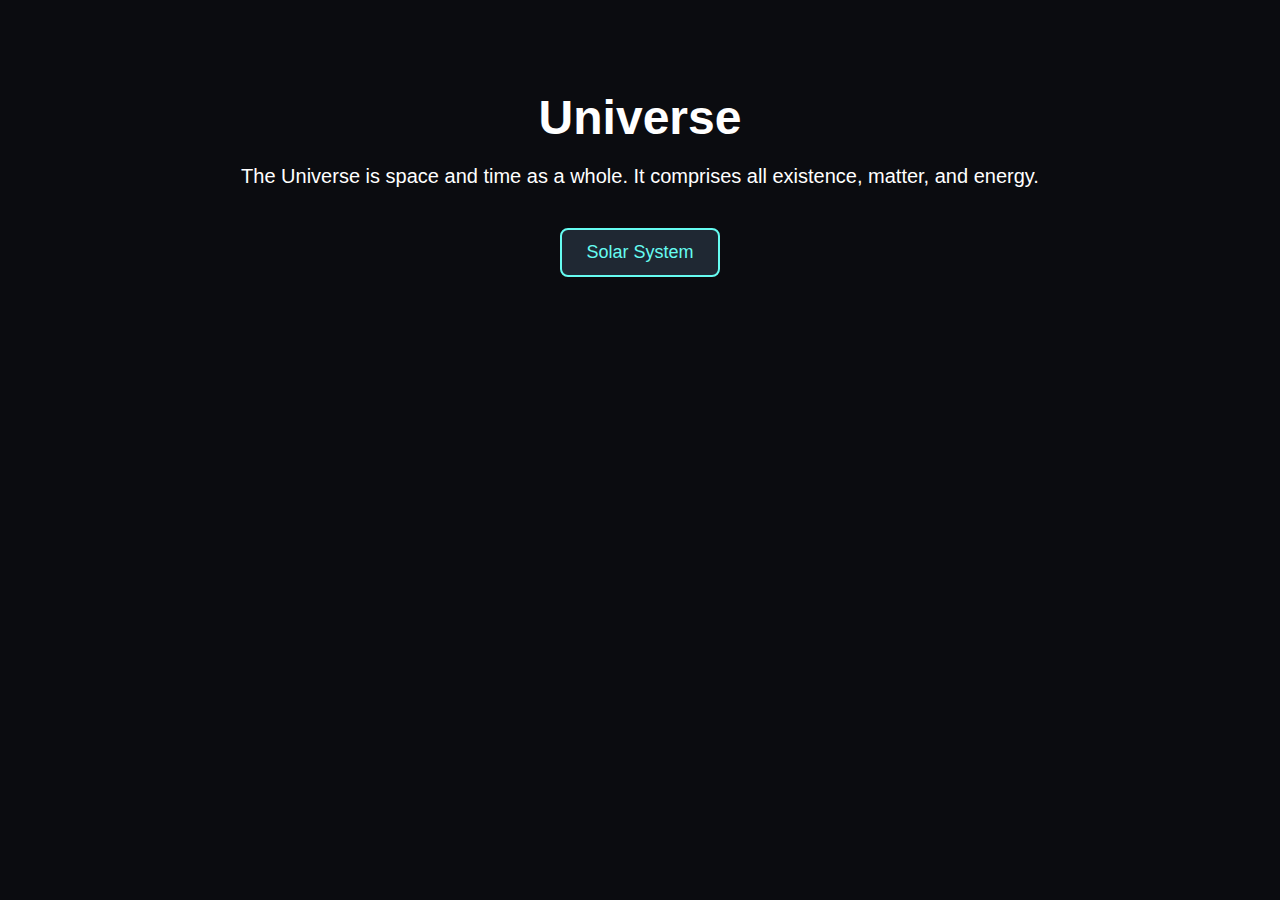
<file: .vscode/main.html>
<!DOCTYPE html>
<html lang="en">
<head>
    <meta charset="UTF-8">
    <meta name="viewport" content="width=device-width, initial-scale=1.0">
    <title>Universe Blog</title>
    <link rel="stylesheet" href="style.css">
</head>
<body>
    <h1>Universe</h1>
    <p>The Universe is space and time as a whole. It comprises all existence, matter, and energy.</p>

    <div class="button-group">
        <button onclick="location.href='solar system.html'">Solar System</button>
        <br>
        <br>
    </div>
</body>
</html>
</file>
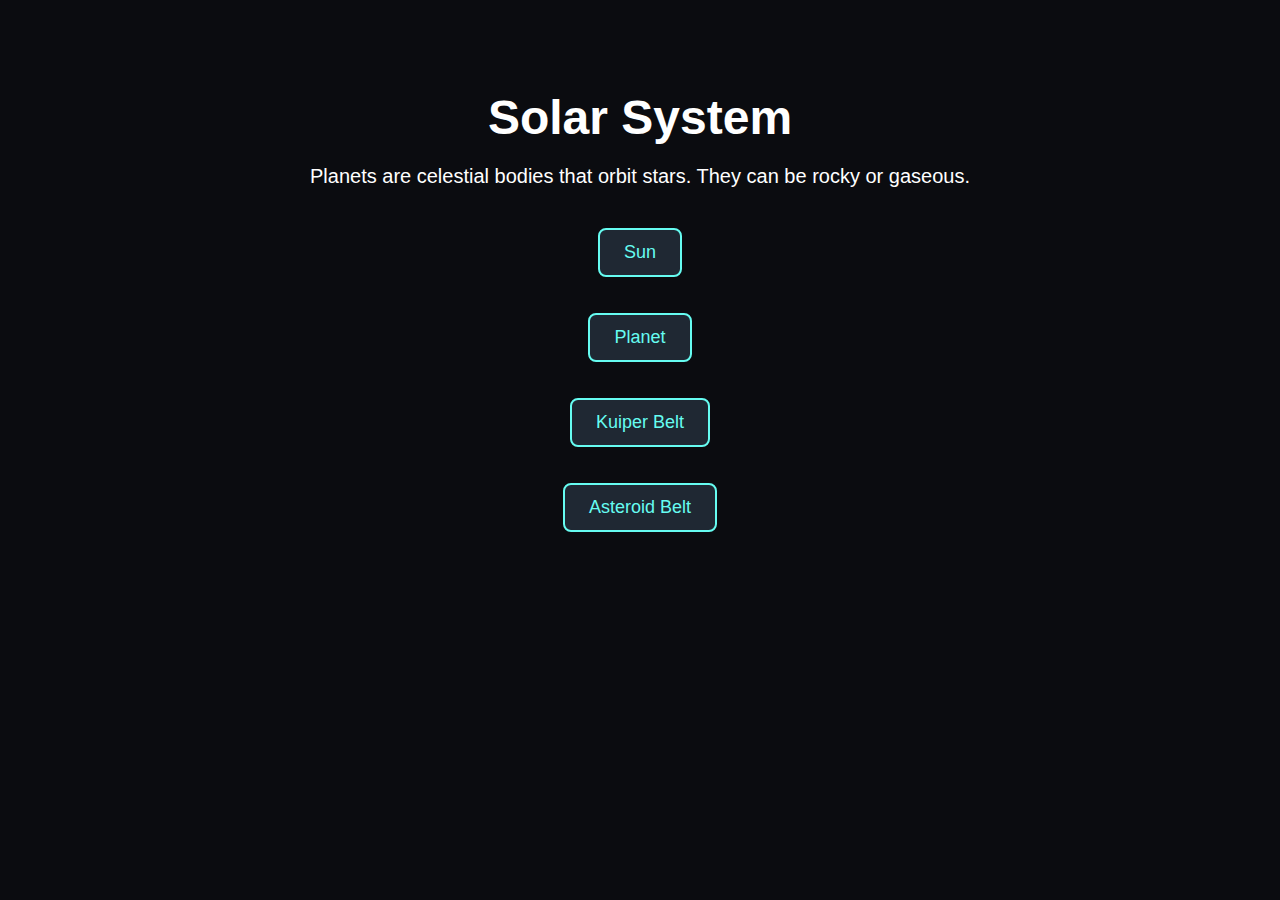
<file: .vscode/solar system.html>
<!DOCTYPE html>
<html lang="en">
<head>
    <meta charset="UTF-8">
    <meta name="viewport" content="width=device-width, initial-scale=1.0">
    <title>Solar System</title>
    <link rel="stylesheet" href="style.css">
</head>
<style>
    .body {
        background-color: #000;
        color: #fff;
        font-family: Arial, sans-serif;
        text-align: center;
    }
</style>

<body>
    <h1>Solar System</h1>
    <p>Planets are celestial bodies that orbit stars. They can be rocky or gaseous.</p>

    <div class="button-group">
        <button onclick="location.href='C:/Users/ashwi/Desktop/Chinmay/Universe blog/.vscode/Solar System/Sun/sun.html'">Sun</button>
        <br>
        <br>
        <button onclick="location.href='planet.html'">Planet</button>
        <br>
        <br>
        <button onclick="location.href='kuiper belt.html'">Kuiper Belt</button>
        <br>
        <br>
        <button onclick="location.href='asteroid belt.html'">Asteroid Belt</button>
        <br>
        <br>
    <style>
        .button-group {
            display: flex;
            flex-direction: column;
            align-items: center;
        }

        .button {
            background-color: #1f2833;
            border: #66fcf1;
            color: #66fcf1;
            padding: 15px 32px;
            text-align: center;
            text-decoration: none;
            display: inline-block;
            font-size: 16px;
            margin: 4px 2px;
            cursor: pointer;

        }

        .button:hover {
            background-color: #66fcf1;
            color: #1f2833;
            border: #1f2833 ;
        }
    </style>
    </div>
</body>
</file>
<file: .vscode/style.css>
body {
    font-family: Arial, sans-serif;
    background-color: #0b0c10;
    color: #ffffff;
    text-align: center;
    padding: 50px;
}

h1 {
    font-size: 48px;
    margin-bottom: 20px;
}

p {
    font-size: 20px;
    margin-bottom: 40px;
}

button {
    background-color: #1f2833;
    color: #66fcf1;
    padding: 12px 24px;
    font-size: 18px;
    border: 2px solid #66fcf1;
    border-radius: 8px;
    cursor: pointer;
    transition: 0.3s ease;
}

button:hover {
    background-color: #66fcf1;
    color: #1f2833;
    border: 2px solid #1f2833;
    transform: scale(1.05);
    box-shadow: 0 0 10px rgba(102, 255, 245, 1);
    transition: 0.3s ease;
}
</file>
